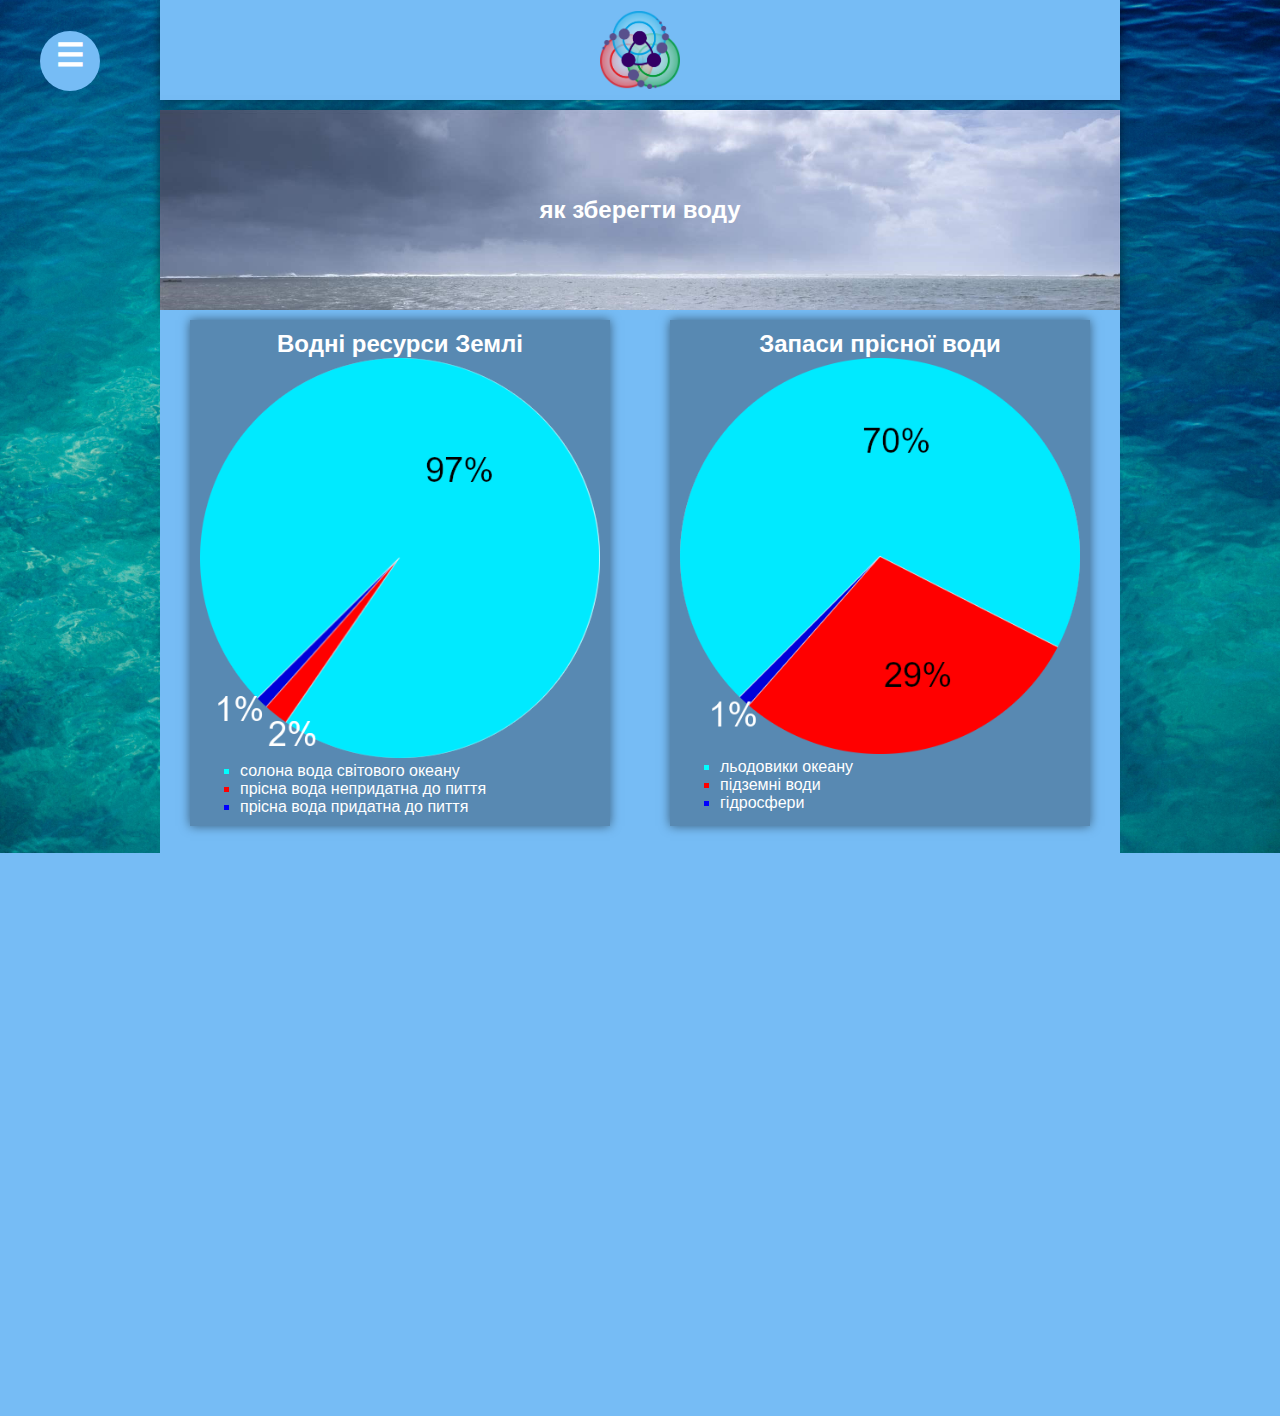
<file: diagrams.html>
<!DOCTYPE html>
<html>
	<head>
		<meta charset="utf-8">
		<title>Вода - джерело життя</title>
		<link rel="stylesheet" type="text/css" href="css/normalize.css">
		<link rel="stylesheet" type="text/css" href="css/style.css">
		<link rel="shortcut icon" href="img/logo.png" type="image/png">
	</head>
	<body>
		<nav class="menu">
			<ul class="submenu">
				<li>
					<h1>&#9776;</h1>
					<ul class="hidden">
						<a href="indexlast.html">
							<img src="img/home.png" width="60px">
							<h2>Головна</h2>
						</a>
						<a href="men-nature.html">
							<img src="img/info.png" width="60px">
							<h2>Про замовлення</h2>
						</a>
						<a href="final_result.html">
							<img src="img/icons8-search-100.png" width="60px">
							<h2>Що таке суспільство</h2>
						</a>	
						<a href="questionnaire.html">
							<img src="img/icons8-survey-100.png" width="60px">
							<h2>Опитування</h2>
							</a>
						<a href="diagrams.html" class="active">
							<img src="img/icons8-natural-food-50.png" width="60px">
							<h2>Про збереження води</h2>
						</a>
						<a href="social.html">
							<img src="img/icons8-microscope-100.png" width="60px">
							<h2>Соціальний експеримент</h2>
						</a>
					</ul>
				</li>
			</ul>
		</nav>
		<div class="container">
			<header class="header">
				<a href="index.html" class="none"><img src="img/logo.png" width="80px"></a>
			</header>
			<div class="bannereco">
				<div class="blockeco">
					<h2>як зберегти воду</h2>
				</div>	
			</div>

			<div class="diagrambox">
				<div class="diagram">
					<h2>Водні ресурси Землі</h2>
					<img src="img/20200527041909.png" width="400px">
					<ul align="justify">
						<li class="cyan"><p>солона вода світового океану</p></li>
						<li class="red"><p>прісна вода непридатна до пиття</p></li>
						<li class="blue"><p>прісна вода придатна до пиття</p></li>
					</ul>		
				</div>
				<div class="diagram">
					<h2>Запаси прісної води</h2>
					<img src="img/20200527042121.png" width="400px">
					<ul align="justify">
						<li class="cyan"><p>льодовики океану</p></li>
						<li class="red"><p>підземні води</p></li>
						<li class="blue"><p>гідросфери</p></li>
					</ul>	
					</div>
				<iframe width="860" height="480" src="https://www.youtube.com/embed/o1Wb2RqQNQc" frameborder="0" allow="accelerometer; autoplay; encrypted-media; gyroscope; picture-in-picture" allowfullscreen></iframe>
			</div>
			<footer class="footer">
				<div class="box3">
					<img class="img3" src="img/location.png" width="30px;" alt="">
					<h5><a href="http://xn--j1ae8a.in.ua/">HTTP://ШКМ.IN.UA</a></h5>
				</div>
				<div class="box3">
					<img class="img3" src="img/contact.png" width="30px;" alt="">
					<h5>(099) 23-11-519</h5>
				</div>
				<div class="box3">
					<img class="img3" src="img/map.png" width="30px" alt="">
					<h5>ВУЛ.СПІВДРУЖНОСТІ 92 А М.КРИВИЙ РІГ</h5>
				</div>
				<div class="box3">
					<img class="img3" src="img/map.png" width="30px;" alt="">
					<h5>ВУЛ.ПІВНІЧНИЙ БУЛЬВАР 5-Б М.ІВАНО-ФРАНКІВСЬК</h5>
				</div>
			</footer>
		</div>
	</body>
</html>
</file>
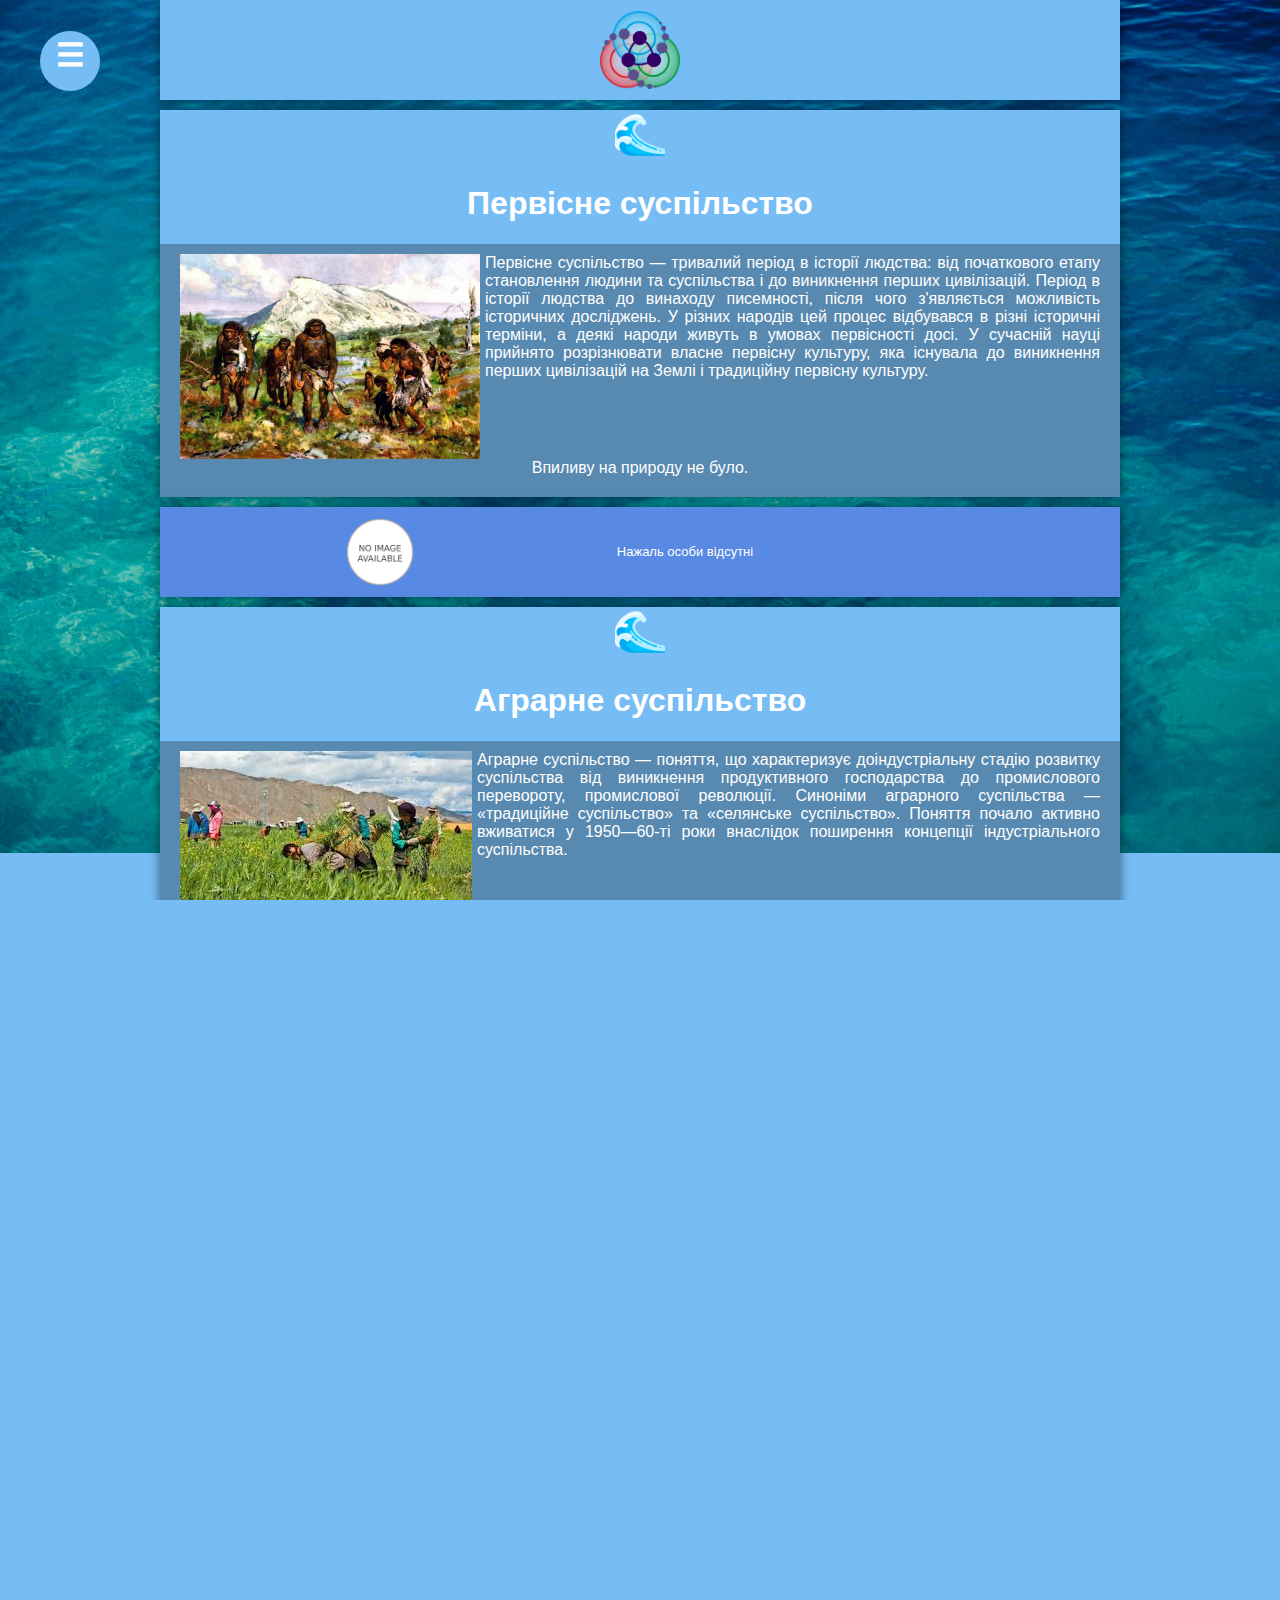
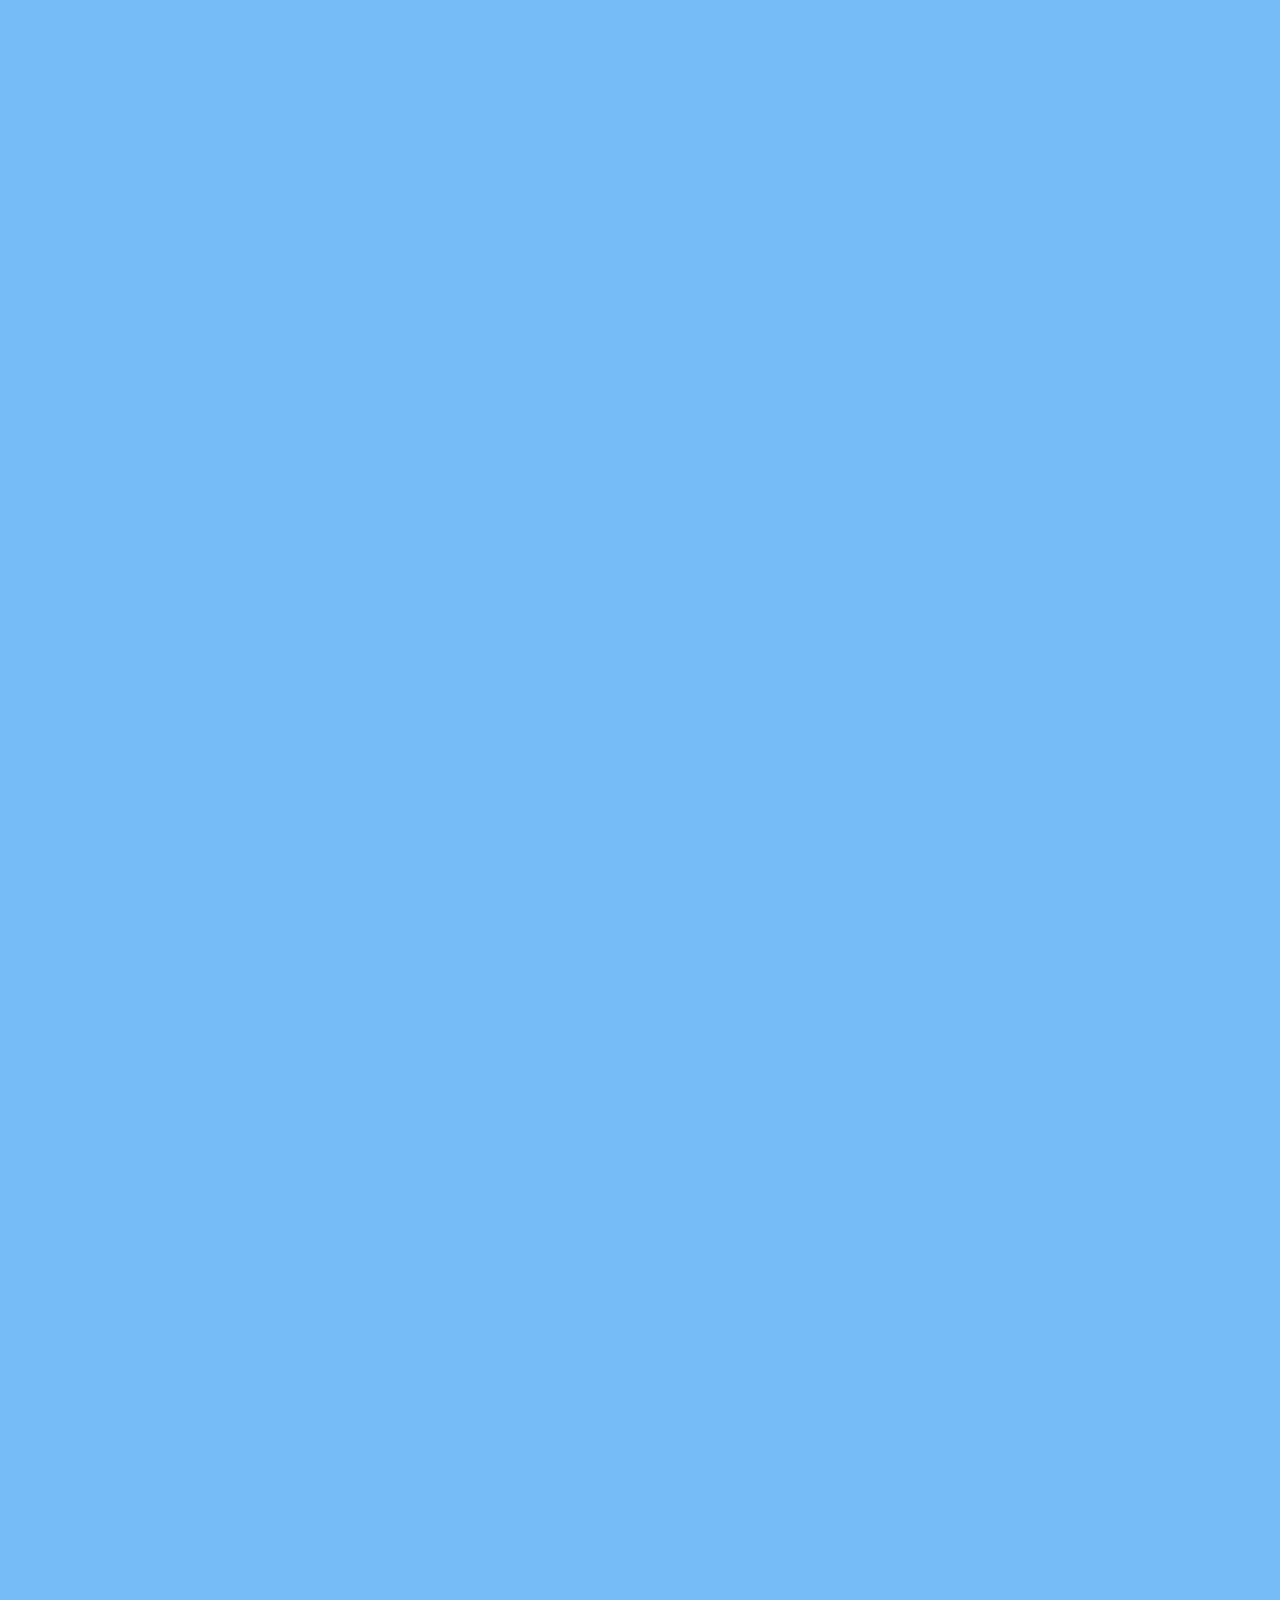
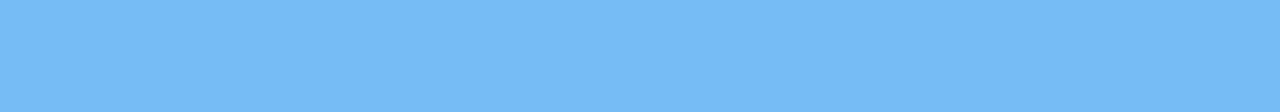
<file: final_result.html>
<!DOCTYPE html>
<html>
	<head>
		<meta charset="utf-8">
		<title>Результати дослідження</title>
		<link rel="stylesheet" type="text/css" href="css/normalize.css">
		<link rel="stylesheet" type="text/css" href="css/style.css">
		<link rel="shortcut icon" href="img/logo.png" type="image/png">
	</head>
	<body>
		<nav class="menu">
			<ul class="submenu">
				<li>
					<h1>&#9776;</h1>
					<ul class="hidden">
						<a href="indexlast.html">
							<img src="img/home.png" width="60px">
							<h2>Головна</h2>
						</a>
						<a href="men-nature.html">
							<img src="img/info.png" width="60px">
							<h2>Про замовлення</h2>
						</a>
						<a href="final_result.html" class="active">
							<img src="img/icons8-search-100.png" width="60px">
							<h2>Що таке суспільство</h2>
						</a>	
						<a href="questionnaire.html">
							<img src="img/icons8-survey-100.png" width="60px">
							<h2>Опитування</h2>
							</a>
						<a href="diagrams.html">
							<img src="img/icons8-natural-food-50.png" width="60px">
							<h2>Про збереження води</h2>
						</a>
						<a href="social.html">
							<img src="img/icons8-microscope-100.png" width="60px">
							<h2>Соціальний експеримент</h2>
						</a>
					</ul>
				</li>
			</ul>
		</nav>
		<div class="container">
			<header class="header">
				<a href="index.html" class="none"><img src="img/logo.png" width="80px"></a>
			</header>
			<div class="resultlogo" style="margin-top: 10px;">
				<div class="top">
					<img src="img/wave.png" width="50px">
					<h1>Первісне суспільство</h1>
				</div>
				<div class="bottom">
					<img src="img/149572_or.jpg" width="300px">
					<p align="justify">Первісне суспільство — тривалий період в історії людства: від початкового етапу становлення людини та суспільства і до виникнення перших цивілізацій. Період в історії людства до винаходу писемності, після чого з'являється можливість історичних досліджень. У різних народів цей процес відбувався в різні історичні терміни, а деякі народи живуть в умовах первісності досі. У сучасній науці прийнято розрізнювати власне первісну культуру, яка існувала до виникнення перших цивілізацій на Землі і традиційну первісну культуру. 
					</p>

				</div>	
				<p>Впиливу на природу не було.</p>
			</div>
			<div class="info">
				<img src="img/1200px-No_image_available.svg.png" width="70px;">
				<p>Нажаль особи відсутні</p>
			</div>
			<div class="resultlogo">
				<div class="top">
					<img src="img/wave.png" width="50px">
					<h1>Аграрне суспільство</h1>
				</div>
				<div class="bottom">
					<img src="img/764589.jpg">
					<p align="justify">Аграрне суспільство — поняття, що характеризує доіндустріальну стадію розвитку суспільства від виникнення продуктивного господарства до промислового перевороту, промислової революції. Синоніми аграрного суспільства — «традиційне суспільство» та «селянське суспільство». Поняття почало активно вживатися у 1950—60-ті роки внаслідок поширення концепції індустріального суспільства.</p>
				</div>	
				<p>Людина жила в гармоніх з природою.</p>
			</div>
			<div class="info">
				<img src="img/1200px-No_image_available.svg.png" width="70px;">
				<p>Нажаль особи відсутні</p>
			</div>	
			<div class="resultlogo">
				<div class="top">
					<img src="img/wave.png" width="50px">
					<h1>Індустріальне суспільство</h1>
				</div>
				<div class="bottom">
					<img src="img/harakteristika-industrialnogo-obshestva-kratko_4.jpg" width="300px">
					<p align="justify">Індустріальне суспільство — стадія історичного розвитку людства, якій властиве домінування промислового виробництва над аграрним, кількісне переважання міського населення над сільським; високий рівень промислового виробництва характеризується його механізацією та автоматизацією, використанням досягнень науковотехнічного прогресу, що зумовлює великі якісні зміни і в інших ділянках суспільного життя — соціально-побутовій, політичній, культурно-духовній У Західній Європі перехід від аграрного до індустріального суспільства відбувся внаслідок промислової революції, що почалася в XVIII ст. у Великій Британії. Основною технологією, яка спричинила такі зміни була парова машина, що дозволила організувати масове виробництво.</p>
				</div>	
				<p class="margin-top">Вокористання природних ресурсів зростає чере розвиток індустріального виробництва.</p>
			</div>
			<div class="info">
				<img src="img/alvin.jpg" width="110px">
				<p align="justify">Елвін Тоффлер (англ. Alvin Toffler; 4 жовтня 1928, Нью-Йорк, США – 27 червня 2016, Лос-Анджелес, США) — американський письменник, соціолог та футуролог, один з авторів концепції «Інформаційної цивілізації». 
				В його основних роботах викладено тезу про те, що людство переходить до нової технологічної революції, тобто на зміну першої хвилі аграрної цивілізації і другої (індустріальної цивілізації) приходить нова, яка веде до створення надіндустріальної інформаційної цивілізації. Тофлер попереджує про нові складнощі, соціальні конфлікти і глобальні проблеми, з якими зіткнеться людство на переході між XX і XXI століттями</p>
			</div>
			<div class="resultlogo">
				<div class="top">
					<img src="img/wave.png" width="50px">
					<h1>Інформаційне суспільство </h1>
				</div>
				<div class="bottom">
					<img src="img/3770.jpg" height="200px">
					<p align="justify">Інформаційне суспільство — теоретична концепція постіндустріального суспільства, історична фаза можливого еволюційного розвитку цивілізації, в якій інформація і знання продукуються в єдиному інформаційному просторі. Головними продуктами виробництва інформаційного суспільства мають стати інформація і знання. Вважають, що в «інформаційному суспільстві» створення, розповсюдження, використання, узагальнення і маніпулювання інформацією становить значну частину економічної, політичної та культурної діяльності. Люди які мають засоби і можливості для участі в такому суспільстві отримують певні додаткові вигоди, порівняно з тими, хто таких можливостей або засобів не має.</p>
				</div>	
				<p class="margin-top">Сьогодні люди використовують забагато природніх ресурсів, тому відновлювані ресурси не встигають відновлюватись. Якщо цього процесу не зупитнити зараз то потім буде пізно.</p>
			</div>
			<div class="info">
				<img src="img/musk.jpg" width="100px">
				<p align="justify">Ілон Рів Маск (англ. Elon Reeve Musk); нар. 28 червня 1971, Преторія, ПАР) — інженер, підприємець, винахідник, інвестор, мільярдер. Засновник компаній SpaceX, PayPal, Neuralink і The Boring Company, головний дизайнер (Chief Product Architect), генеральний директор і голова ради директорів Tesla Inc., що керує заводом Tesla. Входить до ради директорів компанії SolarCity, заснованої його двоюрідними братами. 23 серпня 2017 р. статки Ілона Маска сягнули $20,7 млрд. Посів 12-ту сходинку в топ-100 найбагатших IT-підприємців за версією Forbes.</p>
			</div>	
			<div class="resultlogo" id="lastimage">
				<div class="top">
					<img src="img/wave.png" width="50px">
					<h1>Нове суспільство</h1>
				</div>
				<div class="bottom">
					<div class="imageforest"></div>	
					<p align="justify">Майбутнє ще цілком не визначене, тому ти можеш його змінити. Але, якщо людство буде йти в цьому напрямку винищення природи і руйнування екології то на планеті не залишиться життя. Вважаючи на різкі зміни в екології людству треба негайно долучатися до захисту природи, бо так ми врятуємо не тільки природу, а й своє та інших життя!</p>
				</div>	
			</div>
			<div class="info">
				<img src="img/1200px-No_image_available.svg.png" width="70px;">
				<p>Тут можеш опинитись ти!</p>
			</div>	
			<iframe width="960" height="540px" src="https://www.youtube.com/embed/-slDILuFazM" frameborder="0" allow="accelerometer; autoplay; encrypted-media; gyroscope; picture-in-picture" allowfullscreen></iframe>
			<footer class="footer">
				<div class="box3">
					<img class="img3" src="img/location.png" width="30px;">
					<h5><a href="http://xn--j1ae8a.in.ua/">HTTP://ШКМ.IN.UA</a></h5>
				</div>
				<div class="box3">
					<img class="img3" src="img/contact.png" width="30px;">
					<h5>(099) 23-11-519</h5>
				</div>
				<div class="box3">
					<img class="img3" src="img/map.png" width="30px">
					<h5>ВУЛ.СПІВДРУЖНОСТІ 92 А М.КРИВИЙ РІГ</h5>
				</div>
				<div class="box3">
					<img class="img3" src="img/map.png" width="30px;">
					<h5>ВУЛ.ПІВНІЧНИЙ БУЛЬВАР 5-Б М.ІВАНО-ФРАНКІВСЬК</h5>
				</div>
		</footer>
		</div>
	</body>
</html>
</file>
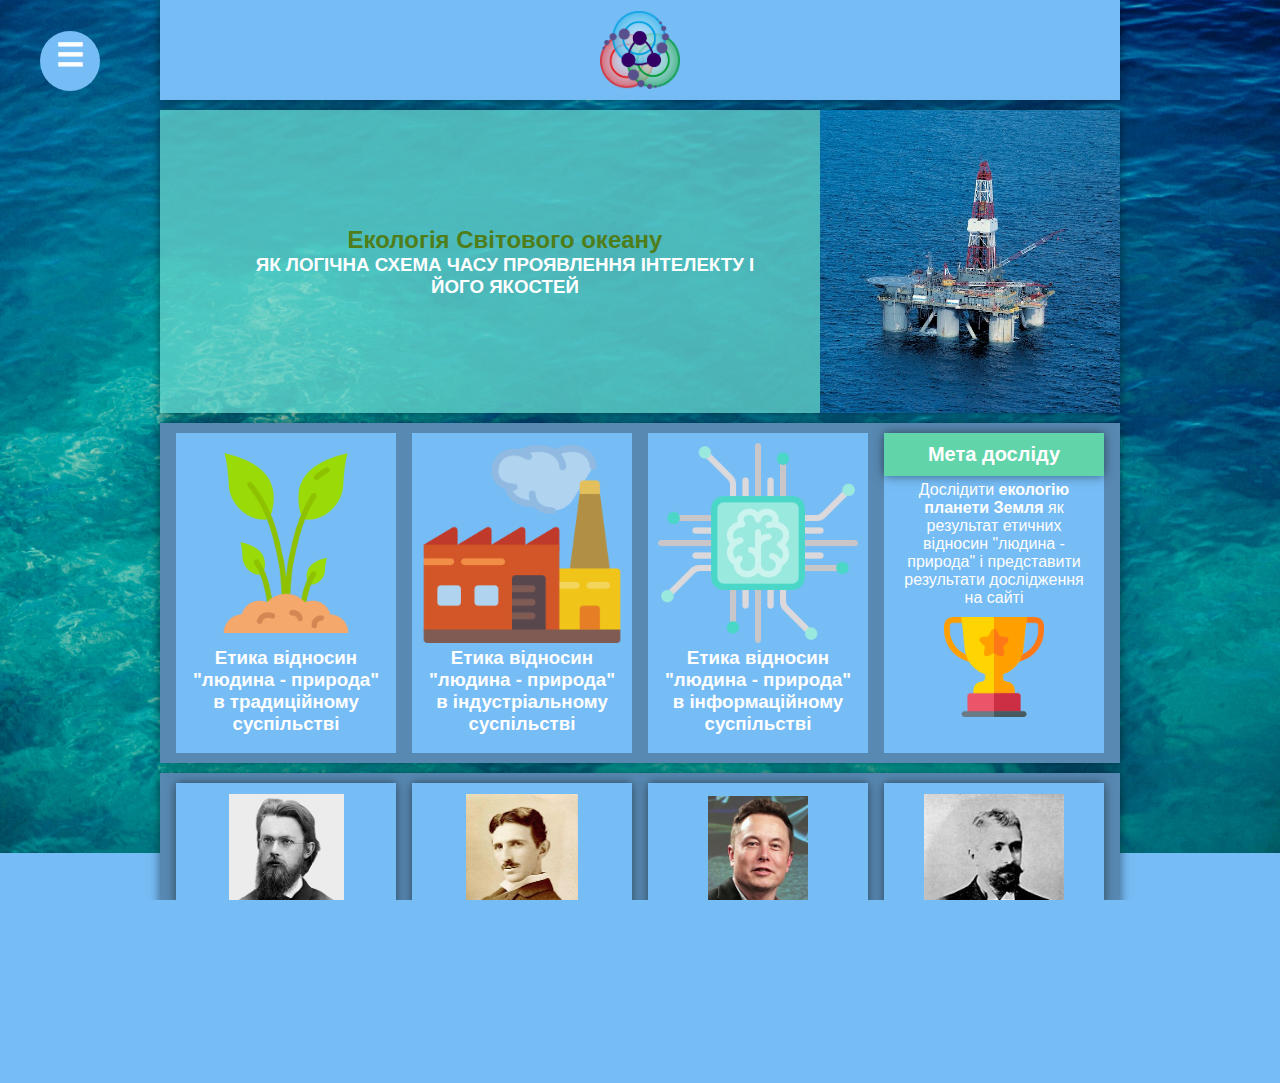
<file: indexlast.html>
<!DOCTYPE html>
<html>
	<head>
		<meta charset="utf-8">
		<title>Головна</title>
		<link rel="stylesheet" type="text/css" href="css/normalize.css">
		<link rel="stylesheet" type="text/css" href="css/style.css">
		<link rel="shortcut icon" href="img/logo.png" type="image/png">
	</head>
	<body>
		<nav class="menu">
			<ul class="submenu">
				<li>
					<h1>&#9776;</h1>
					<ul class="hidden">
						<a href="indexlast.html" class="active">
							<img src="img/home.png" width="60px">
							<h2>Головна</h2>
						</a>
						<a href="men-nature.html">
							<img src="img/info.png" width="60px">
							<h2>Про замовлення</h2>
						</a>
						<a href="final_result.html">
							<img src="img/icons8-search-100.png" width="60px">
							<h2>Що таке суспільство</h2>
						</a>	
						<a href="questionnaire.html">
							<img src="img/icons8-survey-100.png" width="60px">
							<h2>Опитування</h2>
							</a>
						<a href="diagrams.html">
							<img src="img/icons8-natural-food-50.png" width="60px">
							<h2>Про збереження води</h2>
						</a>
						<a href="social.html">
							<img src="img/icons8-microscope-100.png" width="60px">
							<h2>Соціальний експеримент</h2>
						</a>
					</ul>
				</li>
			</ul>
		</nav>
		<div class="container">
			<header class="header">
				<a href="index.html" class="none"><img src="img/logo.png" width="80px"></a>
			</header>
			<div class="banner">
				<div class="block1">
					<h2>Екологія Світового океану</h2>
					<h3>ЯК ЛОГІЧНА СХЕМА ЧАСУ ПРОЯВЛЕННЯ ІНТЕЛЕКТУ І ЙОГО ЯКОСТЕЙ</h3>
				</div>
				<div class="block2">
					<img src="img/nafta.jpg" width="300px" alt="">
				</div>	
			</div>
			<div class="content">
					<a href="final_result.html">
						<div class="infobox">
							<img src="img/seed.png" width="200px" alt="">
							<h3>Етика відносин "людина - природа" в традиційному суспільстві</h3>
						</div>
					</a>
					<a href="final_result.html">
						<div class="infobox">
							<img src="img/factory.png" width="200px" alt="">
							<h3>Етика відносин "людина - природа" в індустріальному суспільстві</h3>
						</div>
					</a>
					<a href="final_result.html">	
						<div class="infobox">			
							<img src="img/brain.png" width="200px" alt="">
							<h3>Етика відносин "людина - природа" в інформаційному суспільстві</h3>	
						</div>
					</a>
					<a href="men-nature.html">	
						<div class="infobox">
							<h3 class="metadosl">Мета досліду</h3>
							<p>Дослідити <b>екологію планети Земля</b> як результат етичних відносин "людина - природа" і представити результати дослідження на сайті</p>
							<img src="img/sports-and-competition.png" width="100xp;" class="margin">
						</div>
					</a>	
				</div>
			</div>
			<div class="information">
				<div class="flip">
					<div class="flip-card-inner-a">
						<div class="men">
							<img src="img/vernadsky.jpg" width="115px" alt="">
							<h2>Вернадський В.</h2>
						</div>
						<div class="back" id="backinfo">
							Володимир Іванович Вернадський (28 лютого [12 березня] 1863, Санкт-Петербург, Російська імперія — 6 січня 1945, Москва, Російська РФСР, СРСР) — російський, український та радянський науковець і філософ. Природознавець, засновник геохімії, біогеохімії та радіогеології, вчення про біосферу, ноосферу, космізм. 
						</div>
					</div>
				</div>
				<div class="flip">
					<div class="flip-card-inner-a">
						<div class="men">
							<img src="img/nikola.jpg" width="112px" alt="">
							<h2>Микола Тесла</h2>
						</div>	
						<div class="back" id="backinfo">
							Нікола Тесла (нар. 10 липня 1856, Смілян, Хорватія — 7 січня 1943, Нью-Йорк, США) — сербський та американський винахідник і фізик. Тесла найбільш відомий своїми винаходами у галузі електрики, магнетизму та електротехніки. Зокрема йому належать винаходи змінного струму, поліфазової системи та електродвигуна зі змінним струмом.
						</div>	
					</div>	
				</div>
				<div class="flip">	
					<div class="flip-card-inner-a">
						<div class="men">
							<img src="img/musk.jpg" width="100px" alt="">
							<h2>Ілон Маск</h2>
						</div>
						<div class="back" id="backinfo">
							Ілон Рів Маск (нар. 28 червня 1971, Преторія, ПАР) — інженер, підприємець, винахідник, інвестор, мільярдер. Засновник компаній SpaceX, PayPal, Neuralink і The Boring Company, головний дизайнер (Chief Product Architect), генеральний директор і голова ради директорів Tesla Inc., що керує заводом Tesla. Входить до ради директорів компанії SolarCity.
						</div>
					</div>	
				</div>
				<div class="flip">
					<div class="flip-card-inner-a">
						<div class="men">
							<img src="img/luidji.jpg" width="140px" alt="">
							<h2>Луїджі Чамічан</h2>
						</div>
						<div class="back" id="backinfo">
							Джакомо Луїджі Чамічан (1857-1922) - італійський хімік вірменського походження, професор Болонського університету; Увійшов в історію фотохімії, як творець перших прототипів сонячних батарей. Голова Хімічного товариства Італії, член національної Академії Італії, Королівської академії Генуї, Падуї і член-кореспондент Петербурзької академії наук (1912).
						</div>	
					</div>	
				</div>
			</div>
			<footer class="footer">
				<div class="box3">
					<img class="img3" src="img/location.png" width="30px;" alt="">
					<h5><a href="http://xn--j1ae8a.in.ua/">HTTP://ШКМ.IN.UA</a></h5>
				</div>
				<div class="box3">
					<img class="img3" src="img/contact.png" width="30px;" alt="">
					<h5>(099) 23-11-519</h5>
				</div>
				<div class="box3">
					<img class="img3" src="img/map.png" width="30px" alt="">
					<h5>ВУЛ.СПІВДРУЖНОСТІ 92 А М.КРИВИЙ РІГ</h5>
				</div>
				<div class="box3">
					<img class="img3" src="img/map.png" width="30px;" alt="">
					<h5>ВУЛ.ПІВНІЧНИЙ БУЛЬВАР 5-Б М.ІВАНО-ФРАНКІВСЬК</h5>
				</div>
			</footer>
		</div>
	</body>
</html>
</file>
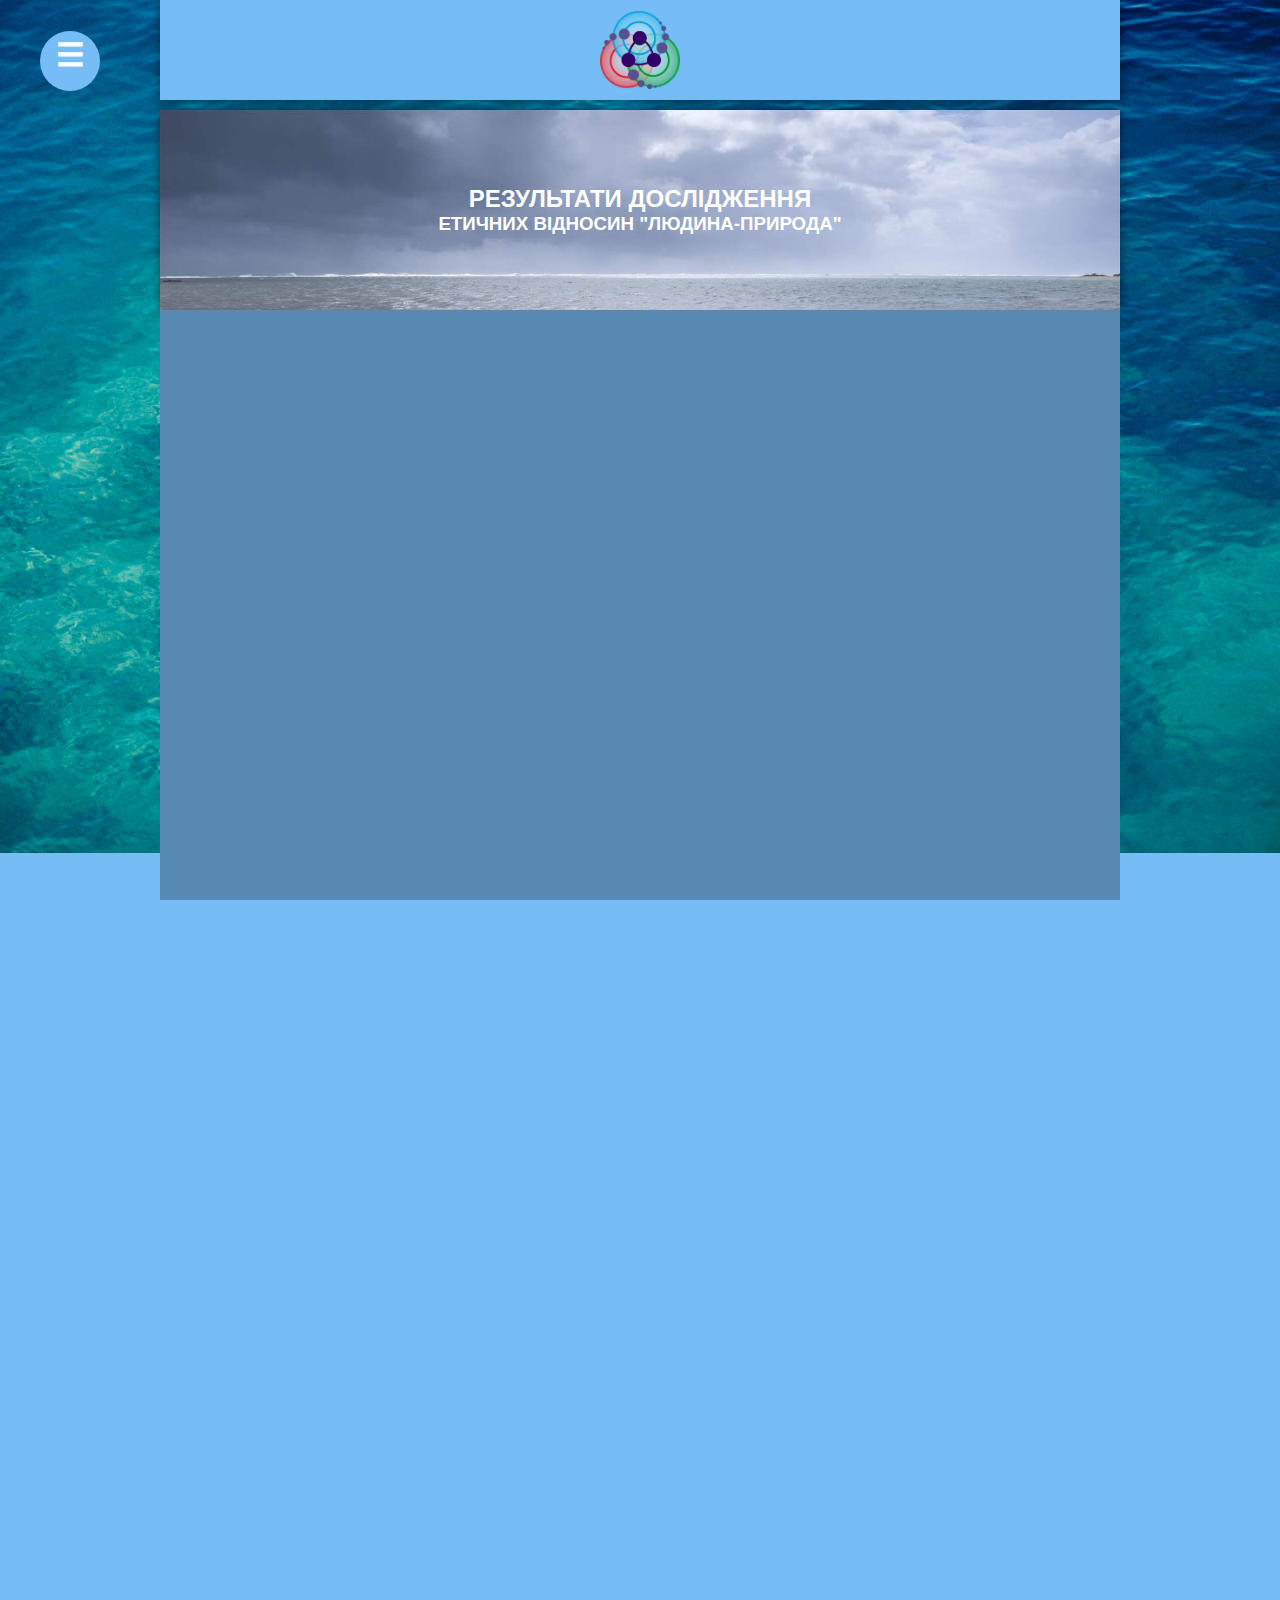
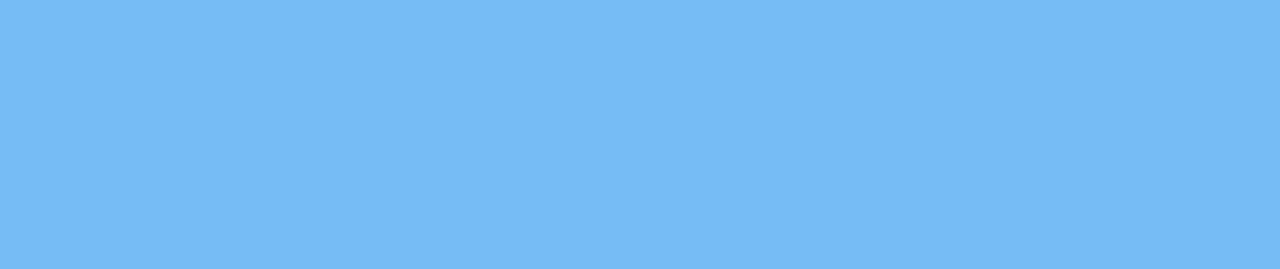
<file: questionnaire.html>
<!DOCTYPE html>
<html>
	<head>
		<meta charset="utf-8">
		<title>Опитування</title>
		<link rel="stylesheet" type="text/css" href="css/normalize.css">
		<link rel="stylesheet" type="text/css" href="css/style.css">
		<link rel="shortcut icon" href="img/logo.png" type="image/png">
	</head>
	<body>
		<nav class="menu">
			<ul class="submenu">
				<li>
					<h1>&#9776;</h1>
					<ul class="hidden">
						<a href="indexlast.html">
							<img src="img/home.png" width="60px">
							<h2>Головна</h2>
						</a>
						<a href="men-nature.html">
							<img src="img/info.png" width="60px">
							<h2>Про замовлення</h2>
						</a>
						<a href="final_result.html">
							<img src="img/icons8-search-100.png" width="60px">
							<h2>Що таке суспільство</h2>
						</a>	
						<a href="questionnaire.html" class="active">
							<img src="img/icons8-survey-100.png" width="60px">
							<h2>Опитування</h2>
							</a>
						<a href="diagrams.html">
							<img src="img/icons8-natural-food-50.png" width="60px">
							<h2>Про збереження води</h2>
						</a>
						<a href="social.html">
							<img src="img/icons8-microscope-100.png" width="60px">
							<h2>Соціальний експеримент</h2>
						</a>
					</ul>
				</li>
			</ul>
		</nav>
		<div class="container">
			<header class="header">
				<a href="index.html" class="none"><img src="img/logo.png" width="80px"></a>
			</header>
			<div class="bannereco">
				<div class="blockeco">
					<h2>РЕЗУЛЬТАТИ ДОСЛІДЖЕННЯ</h2>
					<h3>ЕТИЧНИХ ВІДНОСИН "ЛЮДИНА-ПРИРОДА"</h3>
				</div>	
			</div>
			<div class="box">
			<iframe src="https://docs.google.com/forms/d/e/1FAIpQLScvDARBGQeX_BLn3ntAFNovlcbeKgzBkY8JMQz3Ff-sHLG3-w/viewform?embedded=true" width="640" height="1455" frameborder="0" marginheight="0" marginwidth="0">Завантаження…</iframe>
			</div>	
			<footer class="footer">
				<div class="box3">
					<img class="img3" src="img/location.png" width="30px;" alt="">
					<h5><a href="http://xn--j1ae8a.in.ua/">HTTP://ШКМ.IN.UA</a></h5>
				</div>
				<div class="box3">
					<img class="img3" src="img/contact.png" width="30px;" alt="">
					<h5>(099) 23-11-519</h5>
				</div>
				<div class="box3">
					<img class="img3" src="img/map.png" width="30px" alt="">
					<h5>ВУЛ.СПІВДРУЖНОСТІ 92 А М.КРИВИЙ РІГ</h5>
				</div>
				<div class="box3">
					<img class="img3" src="img/map.png" width="30px;" alt="">
					<h5>ВУЛ.ПІВНІЧНИЙ БУЛЬВАР 5-Б М.ІВАНО-ФРАНКІВСЬК</h5>
				</div>
			</footer>
		</div>
	</body>
</html>
</file>
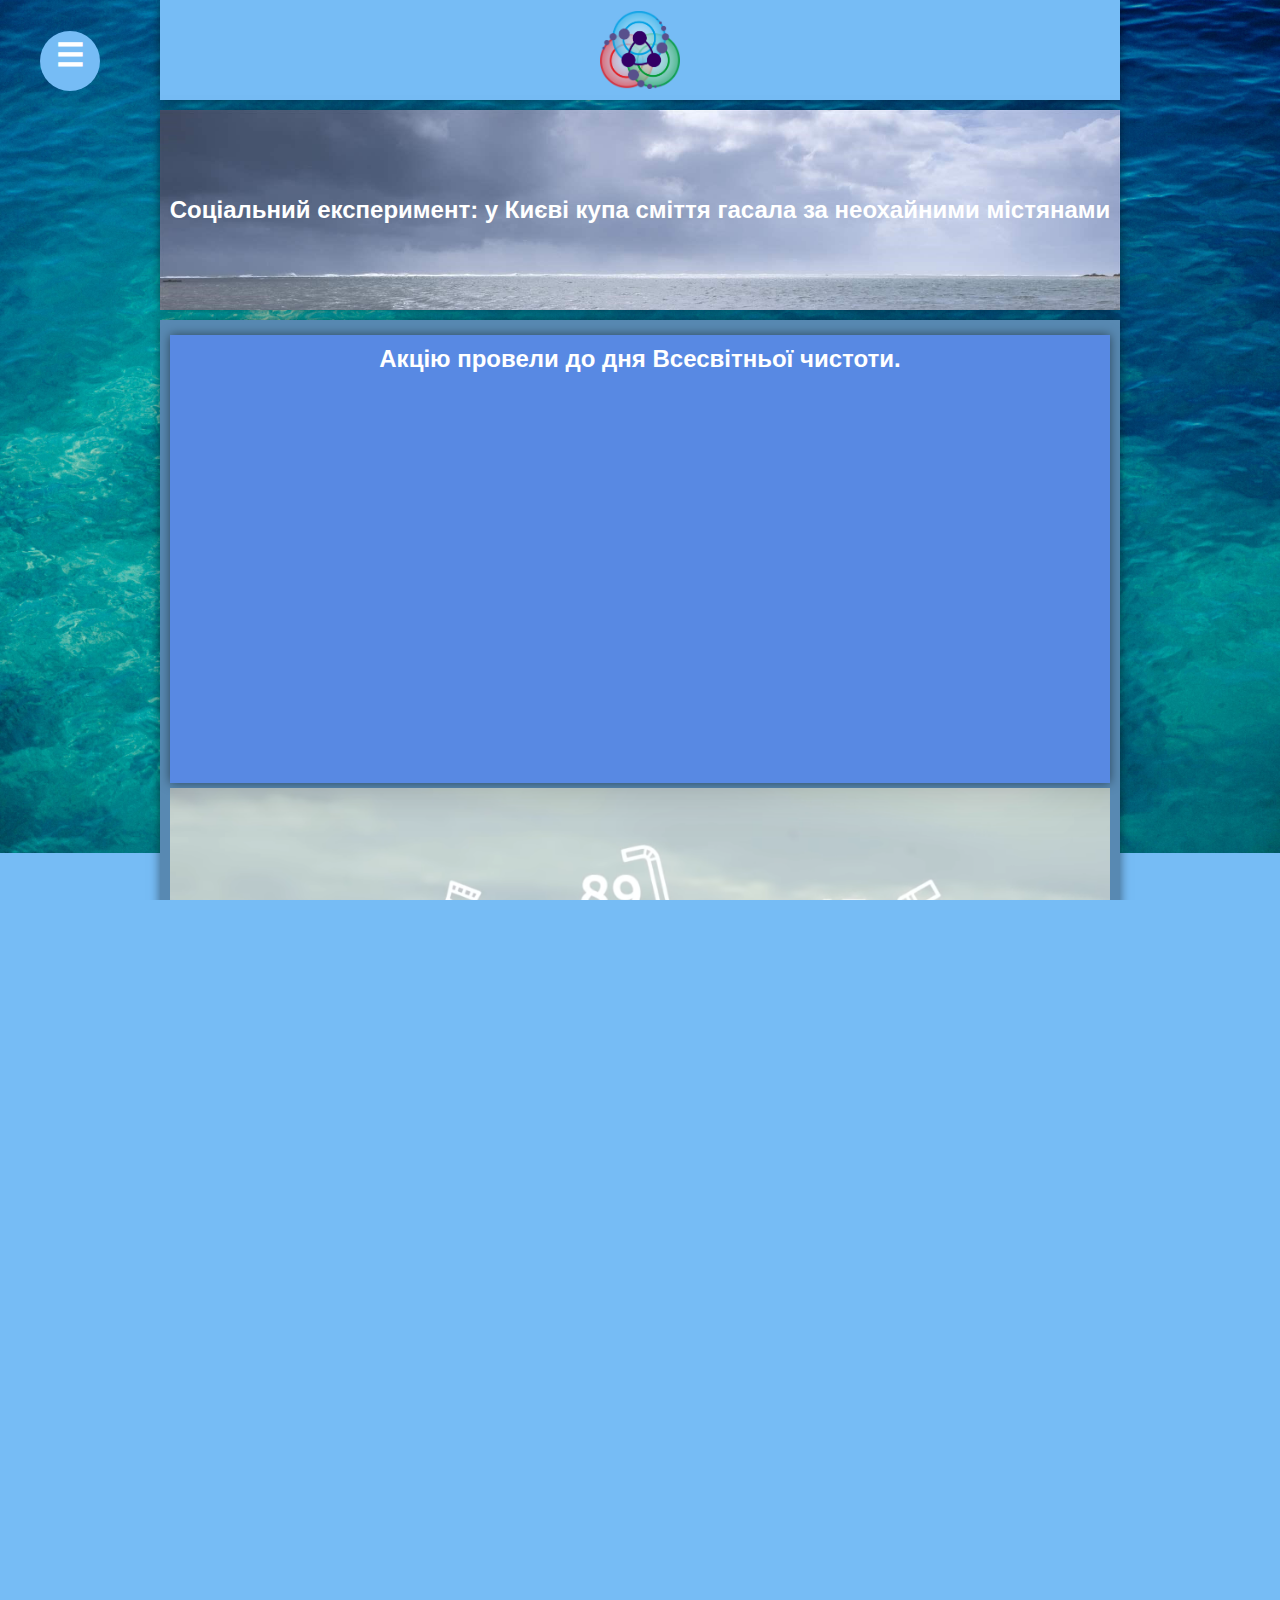
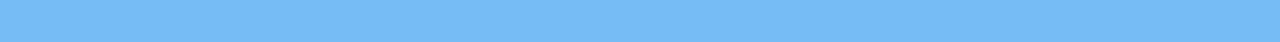
<file: social.html>
<!DOCTYPE html>
<html>
	<head>
		<meta charset="utf-8">
		<title>Соціальний експеримент</title>
		<link rel="stylesheet" type="text/css" href="css/normalize.css">
		<link rel="stylesheet" type="text/css" href="css/style.css">
		<link rel="shortcut icon" href="img/logo.png" type="image/png">
	</head>
	<body>
		<nav class="menu">
			<ul class="submenu">
				<li>
					<h1>&#9776;</h1>
					<ul class="hidden">
						<a href="indexlast.html">
							<img src="img/home.png" width="60px">
							<h2>Головна</h2>
						</a>
						<a href="men-nature.html">
							<img src="img/info.png" width="60px">
							<h2>Про замовлення</h2>
						</a>
						<a href="final_result.html">
							<img src="img/icons8-search-100.png" width="60px">
							<h2>Що таке суспільство</h2>
						</a>	
						<a href="questionnaire.html">
							<img src="img/icons8-survey-100.png" width="60px">
							<h2>Опитування</h2>
							</a>
						<a href="diagrams.html">
							<img src="img/icons8-natural-food-50.png" width="60px">
							<h2>Про збереження води</h2>
						</a>
						<a href="social.html" class="active">
							<img src="img/icons8-microscope-100.png" width="60px">
							<h2>Соціальний експеримент</h2>
						</a>
					</ul>
				</li>
			</ul>
		</nav>
		<div class="container">
			<header class="header">
				<a href="index.html" class="none"><img src="img/logo.png" width="80px"></a>
			</header>
			<div class="bannereco">
				<div class="blockeco">
					<h2>Соціальний експеримент: у Києві купа сміття гасала за неохайними містянами</h2>
				</div>	
			</div>
			<div class="contentsocial">
				<div class="info"	id="column"><h2>Акцію провели до дня Всесвітньої чистоти.</h2> <iframe height="400px;" width="700px;" src="https://www.youtube.com/embed/NDcNhp4OrXk" frameborder="0" allow="accelerometer; autoplay; encrypted-media; gyroscope; picture-in-picture" allowfullscreen></iframe></div>
				<img src="img/Соціальний експеримент_ у Києві купа сміття гасала за неохайними містянами (відео) - новини України _ УНІАН – Avast Secure Browser 27.05.2020 17_23_58.png" width="940px">
				<div class="info">У Києві купа сміття оживала, як тільки пішоходи кидали відходи повз урну. Соціальний експеримент з екологічної відповідальності створила і зняла на камеру українська компанія MacPaw до дня Всесвітньої чистоти 21 вересня. На костюм Junkman (Людини-сміття) знадобилось 69 пластикових пакетів, 144 обгорток від снеків, 89 пластикових трубочок, 43 недопалків і 3 кілограми паперу. Компанія розробила додаток для очистки електронної пошти, але переконана, що прибирання треба виносити за межі цифрового. Нещодавно MacPaw стала ініціатором #CleanMyCity challenge, зібравши 17 640 кілограмів сміття та об’єднавши у прибиранні міста 14 компаній.</div>
			</div>
			<footer class="footer">
				<div class="box3">
					<img class="img3" src="img/location.png" width="30px;" alt="">
					<h5><a href="http://xn--j1ae8a.in.ua/">HTTP://ШКМ.IN.UA</a></h5>
				</div>
				<div class="box3">
					<img class="img3" src="img/contact.png" width="30px;" alt="">
					<h5>(099) 23-11-519</h5>
				</div>
				<div class="box3">
					<img class="img3" src="img/map.png" width="30px" alt="">
					<h5>ВУЛ.СПІВДРУЖНОСТІ 92 А М.КРИВИЙ РІГ</h5>
				</div>
				<div class="box3">
					<img class="img3" src="img/map.png" width="30px;" alt="">
					<h5>ВУЛ.ПІВНІЧНИЙ БУЛЬВАР 5-Б М.ІВАНО-ФРАНКІВСЬК</h5>
				</div>
			</footer>
		</div>
	</body>
</html>
</file>
<file: css/style.css>
*{
	padding: 0;
	margin: 0;
	color: white;	
	font-family: Arial, sans-serif;
	list-style: none;	
}
body{
	background: url(../img/photos_2017_11_10_fst_water-surface2.jpg) no-repeat fixed;
	background-size: 100%;
	padding: 0;
}
a{
	text-decoration: none;
}
.container{
	width: 960px;
	margin: 0 auto;
	display: flex;
	flex-direction: column;
}
.header{
	width: 100%;
	height: 100px;
	display: flex;
	flex-direction: row;
	align-items: center;
	justify-content: space-evenly;
	background: #76bcf5;
	box-shadow: 0 0 10px rgba(0,0,0,0.5);
}
.header>a{
	display: flex;
	flex-direction: row;
	align-items: center;
}
.menu{
	display: flex;
	flex-direction: row;
	position: sticky;
	top: 10px;
	position: absolute;
	z-index: 5;
}
.hidden>*{
	display: none;
}
.hidden>a{
	align-items: center;
}
.hidden{
	display: flex;
	flex-direction: column;	
	border-radius: 10px;	
	transition: 0.2s linear;
	padding-top: 55px;
	width: 0;
	margin-top: 12px;
}
.menu>ul>li>h1{
	background: #76bcf5;
	border-radius: 100%;
	display: flex;
	justify-content: center;
	padding: 5px;
	height: 50px;
	width: 50px;		
}
.submenu>li{
	height: 60px;
}
.submenu>li:hover>.hidden{
	width: 400px;
	box-shadow: 0 0 10px rgba(0,0,0,0.5);	
	padding: 20px;
	background: #76bcf5;
}
.submenu>li:hover>.hidden>*{
	display: flex;
}
.submenu>li:hover>h1{
	display: none;
}
.banner{
	width: 100%;
	height: 303px;
	margin-top: 10px;
	display: flex;
	justify-content: space-between;
	background: #69d6ccb8;
	box-shadow: 0 0 10px rgba(0,0,0,0.5);
}
.ecoimage{
	margin-bottom: 5px;
	box-shadow: 0 0 10px rgba(0,0,0,0.5);
}
.block1{
	display: flex;
	text-align: center;
	justify-content: center;
	flex-direction: column;
	margin-left: 30px;
	padding: 40px;
}
.blockeco{
	display: flex;
	justify-content: center;
	flex-direction: column;
	background-image: url(../img/plastic.jpg);
	background-size: 100%;
	box-shadow: 0 0 10px rgba(0,0,0,0.5);
	width: 960px;
	height: 200px;
	margin-top: 10px;
}
.block1>h2{
	color: #4f7d19;
}
.block1>p{
	text-align: center;
}
.content{
	display: flex;
	width: 100%;
	flex-direction: row;
	justify-content: space-evenly;	
	margin-top: 10px;
	background: #5889b2;
	padding-top: 10px;
	padding-bottom: 10px;
	box-shadow: 0 0 10px rgba(0,0,0,0.5);
}
.contenteco>p{
	color: white;	
}
.infobox{
	width: 20%;
	justify-content: center;
	align-items: center;
	flex-direction: column;	
	padding: 10px;
    width: 200px;
    height: 300px;
    background: #76bcf5;
}
.metadosl{
	background: #61d4a9;
	color: white;
	text-align: center;
	padding: 10px;
	width: 100%;
	margin-left: -10px;
	margin-top: -10px;	
	margin-bottom: 5px;
	font-size: 20px;
	box-shadow: 0 0 10px rgba(0,0,0,0.5);
}
.information{
	width: 960px;
	margin: 0 auto;
	display: flex;
	background: #5889b2;
	flex-direction: row;
	height: 200px;
	margin-top: 10px;
	padding-top: 10px;
	justify-content: space-evenly;
	padding-bottom: 10px;
	margin-bottom: 10px;
	box-shadow: 0 0 10px rgba(0,0,0,0.5);
}
.men{
	width: 220px;
	height: 200px;
	background: #76bcf5;
	display: flex;
	flex-direction: column;
	justify-content: center;
	align-items: center;
	box-shadow: 0 0 10px rgba(0,0,0,0.5);
}
.men>h2{
	background: #5889b2;
	border-radius: 10px;
	padding-right: 2px;
	padding-left: 2px;
}
.footer{
	width: 960px;
	margin: 0 auto;
	padding-top: 10px;
	height: 70px;
	background: #76bcf5;
	display: flex;
	flex-direction: row;
	align-items: center;
	justify-content: space-around;
	box-shadow: 0 0 10px rgba(0,0,0,0.5);
}
.box3{
	height: 70px;
	width: 220px;
	text-align: center;
}
.
.flip-card-inner{
  	transition: transform 0.8s;
  	transform-style: preserve-3d;
	display: flex;
	justify-content: center;
	align-items: center;
	flex-direction: column;
	background: #76bcf5;
	padding: 10px;
	height: 300px;
	box-shadow: 0 0 10px rgba(0,0,0,0.5);
}
.flip-card-inner-a{
  	transition: transform 0.8s;
  	transform-style: preserve-3d;
	display: flex;
	justify-content: center;
	align-items: center;
	flex-direction: column;
	perspective: 1000px;
}
.back{
	background-color: #76bcf5;
 	color: white;
 	transform: rotateY(180deg);
}
.back, .front{
	position: absolute;
	display: flex;
	flex-direction: column;
	align-items: center;
	padding: 	10px;
    width: 100%;
    height: 300px;
    background: #76bcf5;
    -webkit-backface-visibility: hidden; /* Safari */
    backface-visibility: hidden;
    text-align: center;
}
#backinfo{
    height: 80%;
    width: 200px;
    font-size: 12px;
}
.front>img{
	margin: 0 auto;
}
.infobox:hover .flip-card-inner{
  transform: rotateY(180deg);
}
.flip:hover .flip-card-inner-a{
  transform: rotateY(180deg);
}
.flip{
	-webkit-backface-visibility: hidden; /* Safari */
    backface-visibility: hidden;
  	perspective: 1000px;
}
.wrapper{
	width: 920px;
	height: 400px;
	display: flex;
	flex-wrap: wrap;
	margin-top: 10px;
	background: #5889b2;
	padding: 20px;
	margin-bottom: 10px;
	position: relative;
}
.wrapper > input {
	display: none;
}
.slider {
	background-color: #ddd;
	height: inherit;
	overflow: hidden;
	position: relative;
	width: inherit;
	-webkit-box-shadow: 0 0 20px rgba(0, 0, 0, .5);
	-moz-box-shadow: 0 0 20px rgba(0, 0, 0, .5);
	-o-box-shadow: 0 0 20px rgba(0, 0, 0, .5);
	box-shadow: 0 0 20px rgba(0, 0, 0, .5);
}
.slides {
	height: inherit;
	position: absolute;
	width: inherit;
}

.slide1 { background-size: 100%; background-image: url(../img/402897_1.jpg); }
.slide2 { background-size: 100%; background-image: url(../img/202745_or.jpg); }
.slide3 { background-size: 100%; background-image: url(../img/1437837207_5.jpg); }
.slide4 { background-size: 100%; background-image: url(../img/1437837827_8.jpg); }
.slide5 { background-size: 100%; background-image: url(../img/1437835992_1.jpg); }
.wrapper{
	display: flex;
	justify-content: center;
}
.wrapper label:after {
	border: 2px solid #ddd;
	content: " ";
	display: block;
	height: 12px;
	left: -4px;
	position: absolute;
	top: -4px;
	width: 12px;
	-webkit-border-radius: 50%;
	-moz-border-radius: 50%;
	-o-border-radius: 50%;
	border-radius: 50%;
}
.wrapper label {
	cursor: pointer;
	display: inline-block;
	height: 8px;
	margin: 25px 12px 0 16px;
	position: relative;
	width: 8px;
	-webkit-border-radius: 50%;
	-moz-border-radius: 50%;
	-o-border-radius: 50%;
	border-radius: 50%;
	-webkit-transition: background ease .5s;
	-moz-transition: background ease .5s;
	-o-transition: background ease .5s;
	transition: background ease .5s;
}
.wrapper label:hover, 
#slide1:checked ~ .controls label:nth-of-type(1),
#slide2:checked ~ .controls label:nth-of-type(2),
#slide3:checked ~ .controls label:nth-of-type(3),
#slide4:checked ~ .controls label:nth-of-type(4),
#slide5:checked ~ .controls label:nth-of-type(5) {
	background: #ddd;
}
.slides {
	height: inherit;
	opacity: 0;
	position: absolute;
	width: inherit;
	z-index: 0;
	-webkit-transform: scale(1.5);
	-moz-transform: scale(1.5);
	-o-transform: scale(1.5);
	transform: scale(1.5);
	-webkit-transition: transform ease-in-out .5s, opacity ease-in-out .5s;
	-moz-transition: transform ease-in-out .5s, opacity ease-in-out .5s;
	-o-transition: transform ease-in-out .5s, opacity ease-in-out .5s;
	transition: transform ease-in-out .5s, opacity ease-in-out .5s;
}

#slide1:checked ~ .slider > .slide1,
#slide2:checked ~ .slider > .slide2,
#slide3:checked ~ .slider > .slide3,
#slide4:checked ~ .slider > .slide4,
#slide5:checked ~ .slider > .slide5 {
	opacity: 1;
	z-index: 1;
	-webkit-transform: scale(1);
	-moz-transform: scale(1);
	-o-transform: scale(1);
	transform: scale(1);
}
.background{
	background: #5889b2;
	height: 480px;
	margin-bottom: 5px;
	margin-top: 10px;
	box-shadow: 0 0 10px rgba(0,0,0,0.5);
}
a:hover{
	background: #5889b2;
	border-radius: 10px;
	transition-timing-function: linear;
	transition-duration: 0.5s;
	text-shadow: none;
}
.box3>h5>a:hover{
	padding: 2px;
}
a>h2:hover{
	transition: 0.4s;
	transition-timing-function: linear;
	text-shadow: none;
}
a>h2{
	padding: 3px;
	color: white;
	border-radius: 10px;
	text-shadow: 1px;
	text-shadow: 1px 1px 2px black;
}
a{
	border-radius: 10px;	
}
.ecoimage{
	background: #5889b2;
	padding: 20px;
	color: white;
}
.csslider {
  -moz-perspective: 1300px;
  -ms-perspective: 1300px;
  -webkit-perspective: 1300px;
  perspective: 1300px;
  display: inline-block;
  text-align: left;
  position: relative;
  margin-bottom: 22px;
}
.csslider > input {
  display: none;
}
.csslider > input:nth-of-type(10):checked ~ ul li:first-of-type {
  margin-left: -900%;
}
.csslider > input:nth-of-type(9):checked ~ ul li:first-of-type {
  margin-left: -800%;
}
.csslider > input:nth-of-type(8):checked ~ ul li:first-of-type {
  margin-left: -700%;
}
.csslider > input:nth-of-type(7):checked ~ ul li:first-of-type {
  margin-left: -600%;
}
.csslider > input:nth-of-type(6):checked ~ ul li:first-of-type {
  margin-left: -500%;
}
.csslider > input:nth-of-type(5):checked ~ ul li:first-of-type {
  margin-left: -400%;
}
.csslider > input:nth-of-type(4):checked ~ ul li:first-of-type {
  margin-left: -300%;
}
.csslider > input:nth-of-type(3):checked ~ ul li:first-of-type {
  margin-left: -200%;
}
.csslider > input:nth-of-type(2):checked ~ ul li:first-of-type {
  margin-left: -100%;
}
.csslider > input:nth-of-type(1):checked ~ ul li:first-of-type {
  margin-left: 0%;
}
.csslider > ul {
  position: relative;
  width: 920px;
  height: 420px;
  box-shadow:  0 0 10px rgba(0,0,0,0.5);
  z-index: 1;
  font-size: 0;
  line-height: 0;
  background-color: #76bcf5;
  border: 10px solid #76bcf5;
  margin: 0 auto;
  padding: 0;
  overflow: hidden;
  white-space: nowrap;
  -moz-box-sizing: border-box;
  -webkit-box-sizing: border-box;
  box-sizing: border-box;
}
.backnature>p{
	margin-top: 10px;
}
.backnature{
	background: url(../img/fish.jpg);
	background-size: 100%;	
	width: 900px;
	height: 400px;
	margin-top: -20px;
	padding: 20px;
	text-shadow: 1px 1px 2px black;
	font-size: 30px;
}
.csslider > ul > li {
  position: relative;
  display: inline-block;
  width: 100%;
  height: 100%;
  overflow: hidden;
  font-size: 15px;
  font-size: initial;
  line-height: normal;
  -moz-transition: all 0.5s cubic-bezier(0.4, 1.3, 0.65, 1);
  -o-transition: all 0.5s ease-out;
  -webkit-transition: all 0.5s cubic-bezier(0.4, 1.3, 0.65, 1);
  transition: all 0.5s cubic-bezier(0.4, 1.3, 0.65, 1);
  vertical-align: top;
  -moz-box-sizing: border-box;
  -webkit-box-sizing: border-box;
  box-sizing: border-box;
  white-space: normal;
}
.csslider > ul > li.scrollable {
  overflow-y: scroll;
}
.csslider > .navigation {
  position: absolute;
  bottom: -8px;
  left: 50%;
  z-index: 10;
  margin-bottom: -10px;
  font-size: 0;
  line-height: 0;
  text-align: center;
  -webkit-touch-callout: none;
  -webkit-user-select: none;
  -khtml-user-select: none;
  -moz-user-select: none;
  -ms-user-select: none;
  user-select: none;
}
.csslider > .navigation > div {
  margin-left: -100%;
}
.csslider > .navigation label {
  position: relative;
  display: inline-block;
  cursor: pointer;
  border-radius: 50%;
  margin: 0 4px;
  padding: 4px;
  background: white;
  transition: 0.8s;
}
.csslider > .navigation label:hover:after {
  opacity: 1;
}
.csslider > .navigation label:after {
  content: '';
  position: absolute;
  left: 50%;
  top: 50%;
  margin-left: -3px;
  margin-top: -3px;
  background: #5889b2;
  border-radius: 50%;
  padding: 3px;
  opacity: 0;
}
.csslider > .arrows {
  -webkit-touch-callout: none;
  -webkit-user-select: none;
  -khtml-user-select: none;
  -moz-user-select: none;
  -ms-user-select: none;
  user-select: none;
}
.csslider.inside .navigation {
  bottom: 10px;
  margin-bottom: 10px;
}
.csslider.inside .navigation label {
  border: 1px solid white;
}
.csslider > input:nth-of-type(1):checked ~ .navigation label:nth-of-type(1):after,
.csslider > input:nth-of-type(2):checked ~ .navigation label:nth-of-type(2):after,
.csslider > input:nth-of-type(3):checked ~ .navigation label:nth-of-type(3):after,
.csslider > input:nth-of-type(4):checked ~ .navigation label:nth-of-type(4):after,
.csslider > input:nth-of-type(5):checked ~ .navigation label:nth-of-type(5):after,
.csslider > input:nth-of-type(6):checked ~ .navigation label:nth-of-type(6):after,
.csslider > input:nth-of-type(7):checked ~ .navigation label:nth-of-type(7):after,
.csslider > input:nth-of-type(8):checked ~ .navigation label:nth-of-type(8):after,
.csslider > input:nth-of-type(9):checked ~ .navigation label:nth-of-type(9):after,
.csslider > input:nth-of-type(10):checked ~ .navigation label:nth-of-type(10):after,
.csslider > input:nth-of-type(11):checked ~ .navigation label:nth-of-type(11):after {
  opacity: 1;
}
.csslider > .arrows {
  position: absolute;
  left: -31px;
  top: 50%;
  width: 100%;
  height: 26px;
  padding: 0 31px;
  z-index: 0;
  -moz-box-sizing: content-box;
  -webkit-box-sizing: content-box;
  box-sizing: content-box;
}
.csslider > .arrows label {
  display: none;
  position: absolute;
  top: -50%;
  padding: 13px;
  box-shadow: inset 2px -2px 0 1px #76bcf5;
  cursor: pointer;
  -moz-transition: box-shadow 0.15s, margin 0.15s;
  -o-transition: box-shadow 0.15s, margin 0.15s;
  -webkit-transition: box-shadow 0.15s, margin 0.15s;
  transition: box-shadow 0.15s, margin 0.15s;
}
.csslider > .arrows label:hover {
  box-shadow: inset 3px -3px 0 2px white;
  margin: 0 0px;
}
.csslider > .arrows label:before {
  content: '';
  position: absolute;
  top: -100%;
  left: -100%;
  height: 300%;
  width: 300%;
}
.csslider.infinity > input:first-of-type:checked ~ .arrows label.goto-last,
.csslider > input:nth-of-type(1):checked ~ .arrows > label:nth-of-type(0),
.csslider > input:nth-of-type(2):checked ~ .arrows > label:nth-of-type(1),
.csslider > input:nth-of-type(3):checked ~ .arrows > label:nth-of-type(2),
.csslider > input:nth-of-type(4):checked ~ .arrows > label:nth-of-type(3),
.csslider > input:nth-of-type(5):checked ~ .arrows > label:nth-of-type(4),
.csslider > input:nth-of-type(6):checked ~ .arrows > label:nth-of-type(5),
.csslider > input:nth-of-type(7):checked ~ .arrows > label:nth-of-type(6),
.csslider > input:nth-of-type(8):checked ~ .arrows > label:nth-of-type(7),
.csslider > input:nth-of-type(9):checked ~ .arrows > label:nth-of-type(8),
.csslider > input:nth-of-type(10):checked ~ .arrows > label:nth-of-type(9),
.csslider > input:nth-of-type(11):checked ~ .arrows > label:nth-of-type(10) {
  display: block;
  left: 0;
  right: auto;
  -moz-transform: rotate(45deg);
  -ms-transform: rotate(45deg);
  -o-transform: rotate(45deg);
  -webkit-transform: rotate(45deg);
  transform: rotate(45deg);
}
.csslider.infinity > input:last-of-type:checked ~ .arrows label.goto-first,
.csslider > input:nth-of-type(1):checked ~ .arrows > label:nth-of-type(2),
.csslider > input:nth-of-type(2):checked ~ .arrows > label:nth-of-type(3),
.csslider > input:nth-of-type(3):checked ~ .arrows > label:nth-of-type(4),
.csslider > input:nth-of-type(4):checked ~ .arrows > label:nth-of-type(5),
.csslider > input:nth-of-type(5):checked ~ .arrows > label:nth-of-type(6),
.csslider > input:nth-of-type(6):checked ~ .arrows > label:nth-of-type(7),
.csslider > input:nth-of-type(7):checked ~ .arrows > label:nth-of-type(8),
.csslider > input:nth-of-type(8):checked ~ .arrows > label:nth-of-type(9),
.csslider > input:nth-of-type(9):checked ~ .arrows > label:nth-of-type(10),
.csslider > input:nth-of-type(10):checked ~ .arrows > label:nth-of-type(11),
.csslider > input:nth-of-type(11):checked ~ .arrows > label:nth-of-type(12) {
  display: block;
  right: 0;
  left: auto;
  -moz-transform: rotate(225deg);
  -ms-transform: rotate(225deg);
  -o-transform: rotate(225deg);
  -webkit-transform: rotate(225deg);
  transform: rotate(225deg);
}
/*#region MODULES */
/*#endregion */
/*___________________________________ LAYOUT ___________________________________ */
@font-face {
  font-family: 'Lato';
  font-style: normal;
  font-weight: 400;
  src: local('Lato Regular'), local('Lato-Regular'), url(https://fonts.gstatic.com/s/lato/v16/S6uyw4BMUTPHjx4wWw.ttf) format('truetype');
}
@font-face {
  font-family: 'Raleway';
  font-style: normal;
  font-weight: 400;
  src: local('Raleway'), local('Raleway-Regular'), url(https://fonts.gstatic.com/s/raleway/v14/1Ptug8zYS_SKggPNyC0ISg.ttf) format('truetype');
}
@font-face {
  font-family: 'Raleway';
  font-style: normal;
  font-weight: 700;
  src: local('Raleway Bold'), local('Raleway-Bold'), url(https://fonts.gstatic.com/s/raleway/v14/1Ptrg8zYS_SKggPNwJYtWqZPBQ.ttf) format('truetype');
}
::-webkit-scrollbar {
  width: 2px;
  background: #5889b2;
}
::-webkit-scrollbar-track {
  background: none;
}
::-webkit-scrollbar-thumb {
  background: white;
}
ul,
ol {
  padding-left: 40px;
}
html,
body {
  height: 100%;
  overflow-x: hidden;
  text-align: center;
  font: 400 100% 'Raleway', 'Lato';
  background-color: #76bcf5;
  color: white;
}
.scrollable>h1 {
  font-weight: 700;
  font-size: 310%;
}
.scrollable>h2 {
  font-weight: 400;
  font-size: 120%;
}
#slider1 {
  margin: 20px;
  font-family: 'Lato';
}
#slider1 > ul > li:nth-of-type(3) {
  background: url(../img/plasticproblem.jpg); width: 100%;
}
#slider1 > input:nth-of-type(3):checked ~ ul #bg {
  width: 80%;
  padding: 22px;
  -moz-transition: 0.5s 0.5s;
  -o-transition: 0.5s 0.5s;
  -webkit-transition: 0.5s 0.5s;
  transition: 0.5s 0.5s;
}
#slider1 > input:nth-of-type(3):checked ~ ul #bg div {
  -moz-transform: translate(0);
  -ms-transform: translate(0);
  -o-transform: translate(0);
  -webkit-transform: translate(0);
  transform: translate(0);
  -moz-transition: 0.5s 0.9s;
  -o-transition: 0.5s 0.9s;
  -webkit-transition: 0.5s 0.9s;
  transition: 0.5s 0.9s;
}
#slider1 > input:nth-of-type(6):checked ~ ul #dex-sign {
  -moz-animation: sign-anim 3.5s 0.5s steps(85) forwards;
  -o-animation: sign-anim 3.5s 0.5s steps(85) forwards;
  -webkit-animation: sign-anim 3.5s 0.5s steps(85) forwards;
  animation: sign-anim 3.5s 0.5s steps(85) forwards;
}
#bg {
  color: white;
  padding: 22px 0;
  position: absolute;
  left: 0;
  top: 16%;
  height: 20%;
  width: 0;
  z-index: 10;
  overflow: hidden;
}
#bg:before {
  content: '';
  position: absolute;
  left: -1px;
  top: 1px;
  height: 100%;
  color: white;
  width: 100%;
  z-index: -1;
  background: url(img/plasticproblem.jpg) 1px 23%;
}
#bg:after {
  content: '';
  position: absolute;
  left: 0;
  top: 0;
  color: white;
  height: 100%;
  width: 100%;
  z-index: 20;
  background: rgba(0, 0, 0, 0.35);
  pointer-events: none;
}
.margin{
	margin-top: 10px;	
}
#bg div {
  -moz-transform: translate(120%);
  -ms-transform: translate(120%);
  -o-transform: translate(120%);
  -webkit-transform: translate(120%);
  transform: translate(120%);

}
.scrollable p {
  padding: 30px;
  text-align: justify;
  line-height: 140%;
  font-size: 120%;
}
#center {
  text-align: center;
  margin-top: 25%;
}
#center a {
  text-decoration: none;
  text-transform: uppercase;
  letter-spacing: 2px;
  font-variant: small-caps;
}
#lotsoftext{
	background-image: url(../img/mainimages.jpg);
	background-size: 100%;
}
.black{
	color: white;
	text-shadow: 3px 3px 3px black;
}
.bottom{
	display: flex;
	flex-direction: row;
}
.bottom>p{
	padding-left: 5px;
}
.resultlogo{
	width: 920px;
	display: flex;
	background: #5889b0;
	flex-direction: column;
	padding: 20px;
	box-shadow: 0 0 10px rgba(0,0,0,0.5);
}
.info{
	width: 940px;
	display: flex;
	background: #5889e3;
	flex-direction: row;
	justify-content: center;
	align-items: center;
	padding: 10px;
	margin-top: 10px;
	margin-bottom: 10px;
	box-shadow: 0 0 10px rgba(0,0,0,0.5);
}
.info>p{
	margin-left: 20px;
	font-size: 13px;
	width: 500px;
}
video{
	width: 960px;
	height: 540px;
	margin-bottom: 10px;
}
.contentsocial{
	display: flex;
	width: 940px;
	flex-wrap: wrap;
	flex-direction: row;
	justify-content: space-evenly;	
	margin-top: 10px;
	background: #5889b2;
	padding: 10px;
	padding-bottom: 10px;
	box-shadow: 0 0 10px rgba(0,0,0,0.5);
}
.contentsocial>div{	
	margin-top: 5px;
	margin-bottom: 5px;	
}
.smart_info{
	box-shadow: 0 0 10px rgba(0,0,0,0.5);
	width: 400px;
}
.questioncontent{
	background: #76bcf5;
	margin-bottom: 15px;	
	padding: 5px;
}
.box{
	background: #5889b2;
	padding: 10px;
	height: auto;
}
.diagrambox{
	background: #76bcf5;
	display: flex;
	flex-wrap: wrap;
	justify-content: space-around;
	flex-direction: row;
	margin-bottom: 10px;
	padding-bottom: 10px;
}
.diagram{
	box-shadow: 0 0 10px rgba(0,0,0,0.5);	
	width: 400px;
	background: #5889b2;
	margin: 10px;
	padding: 10px;
}
.active{
	border: 3px solid white;
}
body, html {
  padding: 0;
  margin: 0;
  width: 100%;
  height: 100%;
  user-select: none;
}

.liquid-button path {
  cursor: pointer;
}
.none{
	background: none;
}
.none:hover{
	background: none;
}
.listst>li{
	list-style-image: url(../img/water.png);
	margin-top: 10px;
}
#firstscroll{
	background: url(../img/images1.jpg);
	background-size: 100%;
}
.imageforest{
	background: url(../img/02_Sri-Sadono_The-Papandayan-Dead-Forest-1024x682.jpg);
	width: 1500px;
	height: 200px;
	background-size: 100%;
	transition: 0.5s;
}
#lastimage:hover>div>.imageforest{
	background: url(../img/altai-regio-pine-forest-1550x804.jpg);
	background-size: 100%;
}
.top{
	background: #76bcf5;
	width: 960px;
	margin-left: -20px;
	margin-top: -20px;
	margin-bottom: 10px;	
}
#column{
	display: flex;
	flex-direction: column;
}
.cyan{
	list-style: square outside;
	color: cyan;
}
.red{
	list-style: square;
	color: red;
}
.blue{
	list-style: square outside;
	color: blue;
}
.margin-top{
	margin-top: 10px;
}
</file>
